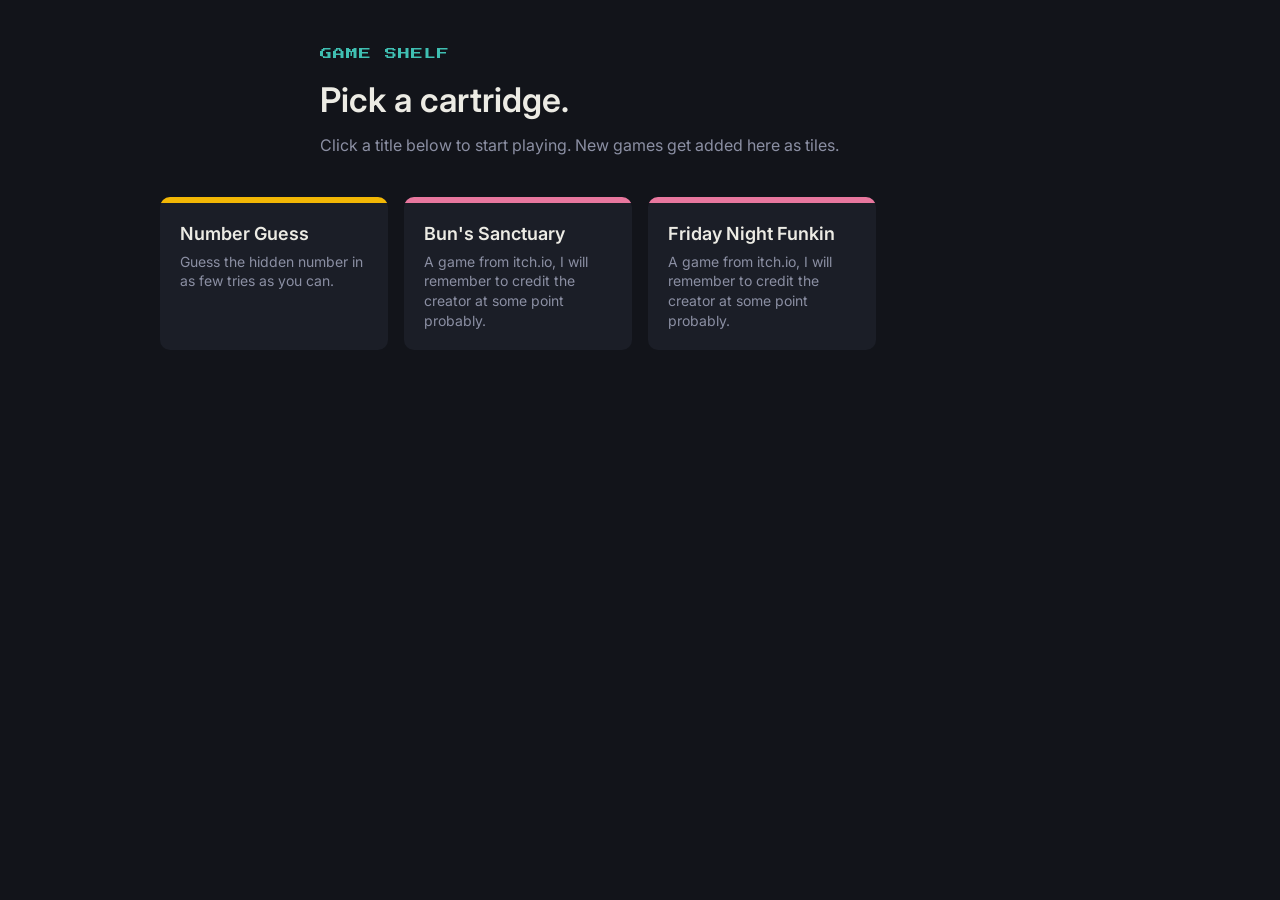
<file: index.html>
<!DOCTYPE html>
<html lang="en">
<head>
<meta charset="UTF-8">
<meta name="viewport" content="width=device-width, initial-scale=1.0">
<title>Game Shelf</title>
<link rel="preconnect" href="https://fonts.googleapis.com">
<link rel="preconnect" href="https://fonts.gstatic.com" crossorigin>
<link href="https://fonts.googleapis.com/css2?family=Press+Start+2P&family=Inter:wght@400;500;600&display=swap" rel="stylesheet">
<link rel="stylesheet" href="style.css">
</head>
<body>

  <header class="shelf-header">
    <p class="wordmark">GAME SHELF</p>
    <h1>Pick a cartridge.</h1>
    <p class="subtext">Click a title below to start playing. New games get added here as tiles.</p>
  </header>

  <!--
    HOW TO ADD A NEW GAME:
    1. Put your game's files in their own folder under /games/, e.g. games/my-new-game/index.html
    2. Copy one <li class="tile"> block below and update the href, title, and blurb.
    3. Remove one of the "empty" placeholder tiles if you want to keep the grid tidy.
  -->
  <ul class="game-grid">

    <li class="tile" style="--stripe: #F2B705;">
      <a href="games/number-guess/index.html">
        <span class="tile-stripe"></span>
        <span class="tile-body">
          <span class="tile-title">Number Guess</span>
          <span class="tile-blurb">Guess the hidden number in as few tries as you can.</span>
        </span>
      </a>
    </li>

   <li class="tile" style="--stripe: #E8779E;">
  <a href="games/buns-sanctuary/index.html">
    <span class="tile-stripe"></span>
    <span class="tile-body">
      <span class="tile-title">Bun's Sanctuary</span>
      <span class="tile-blurb">A game from itch.io, I will remember to credit the creator at some point probably.</span>
    </span>
  </a>
</li>

   <li class="tile" style="--stripe: #E8779E;">
  <a href="games/friday-night-funkin/index.html">
    <span class="tile-stripe"></span>
    <span class="tile-body">
      <span class="tile-title">Friday Night Funkin</span>
      <span class="tile-blurb">A game from itch.io, I will remember to credit the creator at some point probably.</span>
    </span>
  </a>
</li>

</body>
</html>
</file>
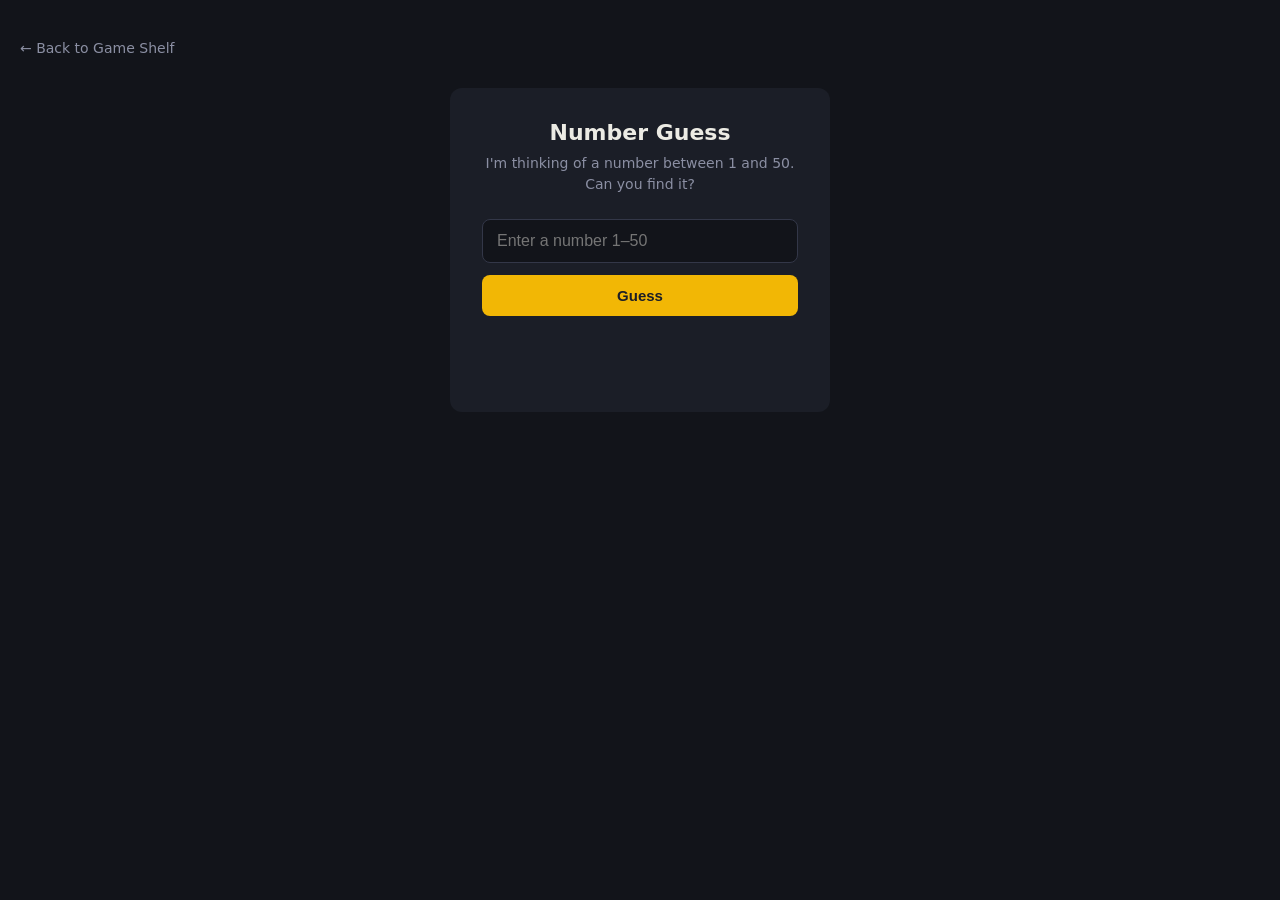
<file: games/number-guess/index.html>
<!DOCTYPE html>
<html lang="en">
<head>
<meta charset="UTF-8">
<meta name="viewport" content="width=device-width, initial-scale=1.0">
<title>Number Guess — Game Shelf</title>
<style>
  :root {
    --ink: #12141a;
    --surface: #1b1e27;
    --text: #ecebe4;
    --text-muted: #8b8fa3;
    --teal: #3fbfb2;
    --amber: #f2b705;
  }
  * { box-sizing: border-box; }
  body {
    margin: 0;
    min-height: 100vh;
    background: var(--ink);
    color: var(--text);
    font-family: system-ui, -apple-system, sans-serif;
    display: flex;
    flex-direction: column;
    align-items: center;
    padding: 40px 20px 60px;
  }
  .back-link {
    align-self: flex-start;
    color: var(--text-muted);
    text-decoration: none;
    font-size: 14px;
    margin-bottom: 32px;
  }
  .back-link:hover, .back-link:focus-visible {
    color: var(--teal);
  }
  main {
    width: 100%;
    max-width: 380px;
    background: var(--surface);
    border-radius: 12px;
    padding: 32px;
    text-align: center;
  }
  h1 {
    font-size: 22px;
    margin: 0 0 8px;
  }
  p.rules {
    color: var(--text-muted);
    font-size: 14px;
    margin: 0 0 24px;
    line-height: 1.5;
  }
  #guess-input {
    width: 100%;
    padding: 12px 14px;
    font-size: 16px;
    border-radius: 8px;
    border: 1px solid #333748;
    background: #12141a;
    color: var(--text);
    margin-bottom: 12px;
  }
  #guess-input:focus-visible {
    outline: 2px solid var(--teal);
  }
  button {
    width: 100%;
    padding: 12px 14px;
    font-size: 15px;
    font-weight: 600;
    border-radius: 8px;
    border: none;
    cursor: pointer;
    margin-bottom: 8px;
  }
  #submit-btn {
    background: var(--amber);
    color: #1b1e27;
  }
  #submit-btn:hover, #submit-btn:focus-visible {
    filter: brightness(1.08);
  }
  #reset-btn {
    background: transparent;
    color: var(--text-muted);
    border: 1px solid #333748;
    display: none;
  }
  #reset-btn:hover, #reset-btn:focus-visible {
    color: var(--text);
    border-color: var(--teal);
  }
  #message {
    min-height: 24px;
    margin: 16px 0;
    font-size: 15px;
  }
  #attempts {
    color: var(--text-muted);
    font-size: 13px;
  }
</style>
</head>
<body>

  <a class="back-link" href="../../index.html">&larr; Back to Game Shelf</a>

  <main>
    <h1>Number Guess</h1>
    <p class="rules">I'm thinking of a number between 1 and 50. Can you find it?</p>

    <label for="guess-input" class="visually-hidden" style="display:none;">Your guess</label>
    <input type="number" id="guess-input" min="1" max="50" placeholder="Enter a number 1–50" autocomplete="off">
    <button id="submit-btn">Guess</button>
    <button id="reset-btn">Play again</button>

    <p id="message" role="status" aria-live="polite"></p>
    <p id="attempts"></p>
  </main>

  <script>
    (function () {
      var target = Math.floor(Math.random() * 50) + 1;
      var attempts = 0;
      var won = false;

      var input = document.getElementById('guess-input');
      var submitBtn = document.getElementById('submit-btn');
      var resetBtn = document.getElementById('reset-btn');
      var message = document.getElementById('message');
      var attemptsEl = document.getElementById('attempts');

      function setMessage(text) {
        message.textContent = text;
      }

      function updateAttempts() {
        attemptsEl.textContent = attempts === 0
          ? ''
          : 'Attempts: ' + attempts;
      }

      function handleGuess() {
        if (won) return;

        var raw = input.value.trim();
        var guess = Number(raw);

        if (raw === '' || isNaN(guess) || guess < 1 || guess > 50) {
          setMessage('Enter a whole number between 1 and 50.');
          return;
        }

        attempts += 1;
        updateAttempts();

        if (guess === target) {
          won = true;
          setMessage('🎉 That\'s it! The number was ' + target + '.');
          submitBtn.disabled = true;
          input.disabled = true;
          resetBtn.style.display = 'block';
        } else if (guess < target) {
          setMessage('Higher — try a bigger number.');
        } else {
          setMessage('Lower — try a smaller number.');
        }

        input.value = '';
        input.focus();
      }

      function handleReset() {
        target = Math.floor(Math.random() * 50) + 1;
        attempts = 0;
        won = false;
        submitBtn.disabled = false;
        input.disabled = false;
        input.value = '';
        setMessage('');
        updateAttempts();
        resetBtn.style.display = 'none';
        input.focus();
      }

      submitBtn.addEventListener('click', handleGuess);
      resetBtn.addEventListener('click', handleReset);
      input.addEventListener('keydown', function (e) {
        if (e.key === 'Enter') handleGuess();
      });
    })();
  </script>

</body>
</html>
</file>
<file: style.css>
:root {
  --ink: #12141a;
  --surface: #1b1e27;
  --surface-empty: #161822;
  --text: #ecebe4;
  --text-muted: #8b8fa3;
  --teal: #3fbfb2;
  --border-empty: #2b2f3c;
}

* {
  box-sizing: border-box;
}

body {
  margin: 0;
  padding: 48px 24px 80px;
  background: var(--ink);
  color: var(--text);
  font-family: "Inter", system-ui, -apple-system, sans-serif;
  min-height: 100vh;
}

.shelf-header {
  max-width: 640px;
  margin: 0 auto 40px;
}

.wordmark {
  font-family: "Press Start 2P", monospace;
  font-size: 12px;
  letter-spacing: 1px;
  color: var(--teal);
  margin: 0 0 20px;
}

.shelf-header h1 {
  font-size: 34px;
  line-height: 1.2;
  margin: 0 0 12px;
  font-weight: 600;
}

.subtext {
  color: var(--text-muted);
  font-size: 16px;
  line-height: 1.5;
  margin: 0;
  max-width: 52ch;
}

.game-grid {
  list-style: none;
  margin: 0 auto;
  padding: 0;
  max-width: 960px;
  display: grid;
  grid-template-columns: repeat(auto-fill, minmax(220px, 1fr));
  gap: 16px;
}

.tile {
  border-radius: 10px;
  overflow: hidden;
  background: var(--surface);
}

.tile a {
  display: flex;
  flex-direction: column;
  height: 100%;
  color: inherit;
  text-decoration: none;
}

.tile a:hover .tile-title,
.tile a:focus-visible .tile-title {
  color: var(--teal);
}

.tile a:focus-visible {
  outline: 2px solid var(--teal);
  outline-offset: -2px;
}

.tile-stripe {
  display: block;
  height: 6px;
  background: var(--stripe, var(--border-empty));
}

.tile-body {
  display: flex;
  flex-direction: column;
  gap: 8px;
  padding: 20px;
  flex: 1;
}

.tile-title {
  font-size: 18px;
  font-weight: 600;
  transition: color 0.15s ease;
}

.tile-blurb {
  font-size: 14px;
  line-height: 1.4;
  color: var(--text-muted);
}

.tile--empty {
  background: var(--surface-empty);
  border: 1px dashed var(--border-empty);
}

.tile--empty .tile-title {
  color: var(--text-muted);
}

@media (prefers-reduced-motion: reduce) {
  .tile-title {
    transition: none;
  }
}
</file>
